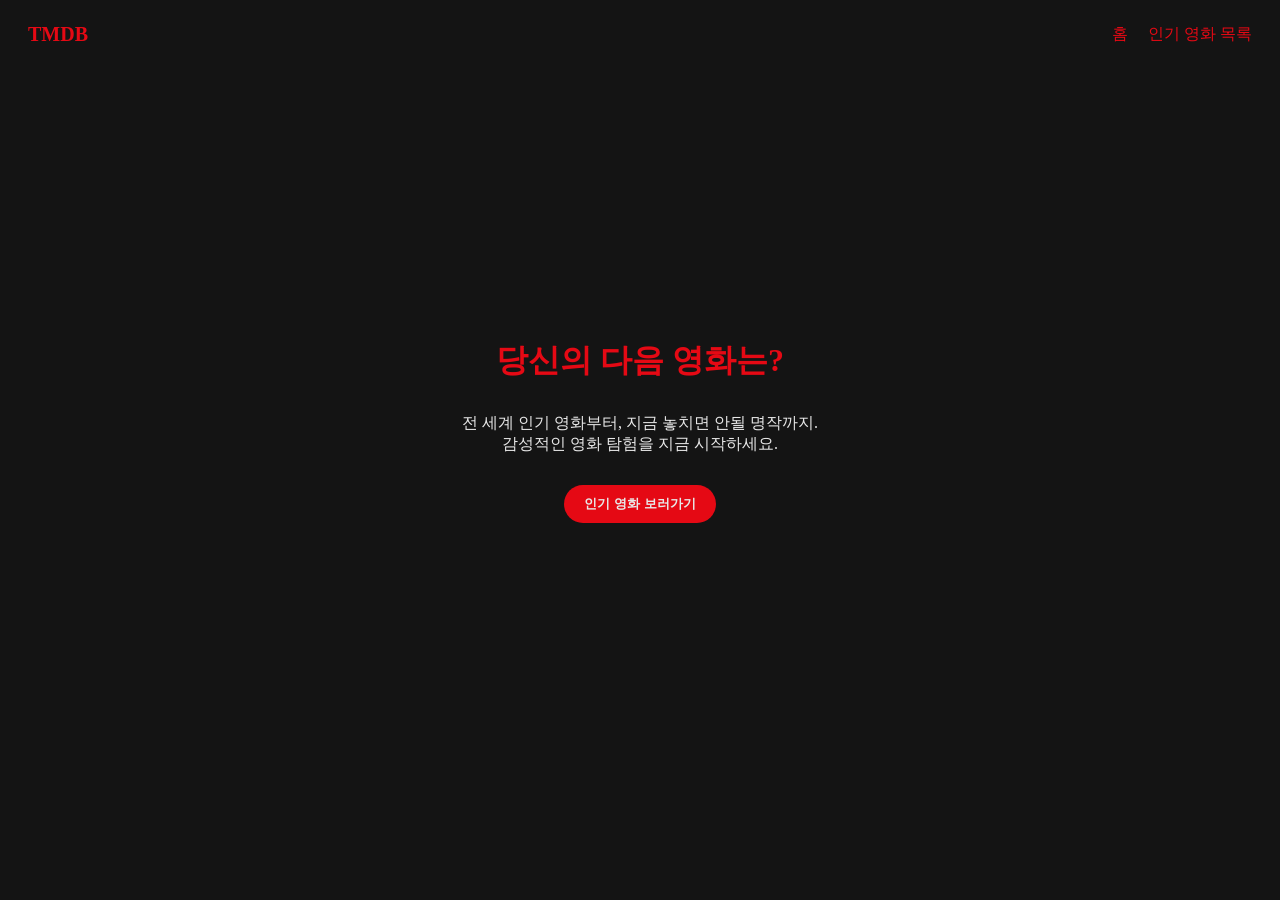
<file: index.html>
<!doctype html>
<html lang="ko">
  <head>
    <meta charset="UTF-8" />
    <meta name="viewport" content="width=device-width, initial-scale=1.0" />
    <link rel="stylesheet" href="../style/movie.css" />
    <title>TMDB 홈</title>
  </head>
  <body>
    <header>
      <nav class="nav-area">
        <a class="nav-title">TMDB</a>
        <ul class="nav-page-list">
          <li><a href="index.html">홈</a></li>
          <li><a href="movie.html">인기 영화 목록</a></li>
        </ul>
      </nav>
    </header>

    <div class="hero-area">
      <h1>당신의 다음 영화는?</h1>
      <div class="hero-description">
        <p>전 세계 인기 영화부터, 지금 놓치면 안될 명작까지.</p>
        <p>감성적인 영화 탐험을 지금 시작하세요.</p>
      </div>
      <a href="movie.html">
        <button>인기 영화 보러가기</button>
      </a>
    </div>
  </body>
</html>
</file>
<file: style/movie.css>
:root {
  --bg-color: #141414;
  --primary-color: #e50914;
  --text-color: #e8e8e8;
}

::-webkit-scrollbar {
  width: 8px;
}

::-webkit-scrollbar-track {
  background: var(--bg-color);
  margin: 20px;
}

::-webkit-scrollbar-thumb {
  background: var(--primary-color);
  border-radius: 4px;
}

body {
  background-color: var(--bg-color);
  overflow-y: scroll;
}

.nav-area {
  display: flex;
  justify-content: space-between;
  align-items: center;
  padding: 0 20px 10px 20px;
}

.nav-title {
  font-size: 20px;
  color: var(--primary-color);
  font-weight: bold;
}

.nav-page-list {
  display: flex;
  flex-direction: row;
  list-style: none;
  text-decoration: none;
  color: var(--primary-color);
  gap: 20px;
}

.nav-page-list a,
.nav-page-list a:visited {
  text-decoration: none;
  color: inherit;
}

.nav-page-list a:hover {
  font-weight: bolder;
}

.hero-area {
  display: flex;
  flex-direction: column;
  justify-content: center;
  align-items: center;
  gap: 30px;
  min-height: 80vh;
}

.hero-area h1 {
  color: var(--primary-color);
  margin: 0;
}

.hero-description {
  color: var(--text-color);
  display: flex;
  justify-content: center;
  align-items: center;
  flex-direction: column;
}

.hero-description p {
  margin: 0;
}

.hero-area button {
  background-color: var(--primary-color);
  color: var(--text-color);
  padding: 10px 20px;
  border-radius: 24px;
  border: none;
  font-weight: bold;
}

.hero-area button:hover {
  box-shadow: 0 2px 12px rgba(229, 9, 20, 0.4);
  transform: translateY(-2px);
}

.popular-title {
  display: flex;
  justify-content: center;
  color: var(--primary-color);
  margin: 0 0 50px 0;
}

.popular-list {
  display: flex;
  justify-content: space-around;
  flex-wrap: wrap;
  flex-direction: row;
  gap: 12px;
}

.movie-card {
  position: relative;
  overflow: hidden;
  width: 200px;
  border-radius: 12px;
  margin-bottom: 24px;
}

.movie-card img {
  width: 100%;
  height: 300px;
  object-fit: cover;
  display: block;
}

.movie-overlay {
  position: absolute;
  bottom: 0;
  width: 100%;
  height: 100%;
  background: rgba(0, 0, 0, 0.7);
  opacity: 0;
  transition: opacity 0.3s;
  color: var(--text-color);
  display: flex;
  flex-direction: column;
  align-items: center;
  text-align: center;
  justify-content: center;
}

.movie-overlay p {
  margin: 6px;
}

.movie-title {
  color: var(--primary-color);
  padding: 10px;
  font-weight: bold;
}

.movie-card:hover .movie-overlay {
  opacity: 1;
}

.movie-card:hover {
  transform: translateY(-8px);
  box-shadow: 0px 12px 12px rgba(229, 9, 20, 0.4);
}
</file>
